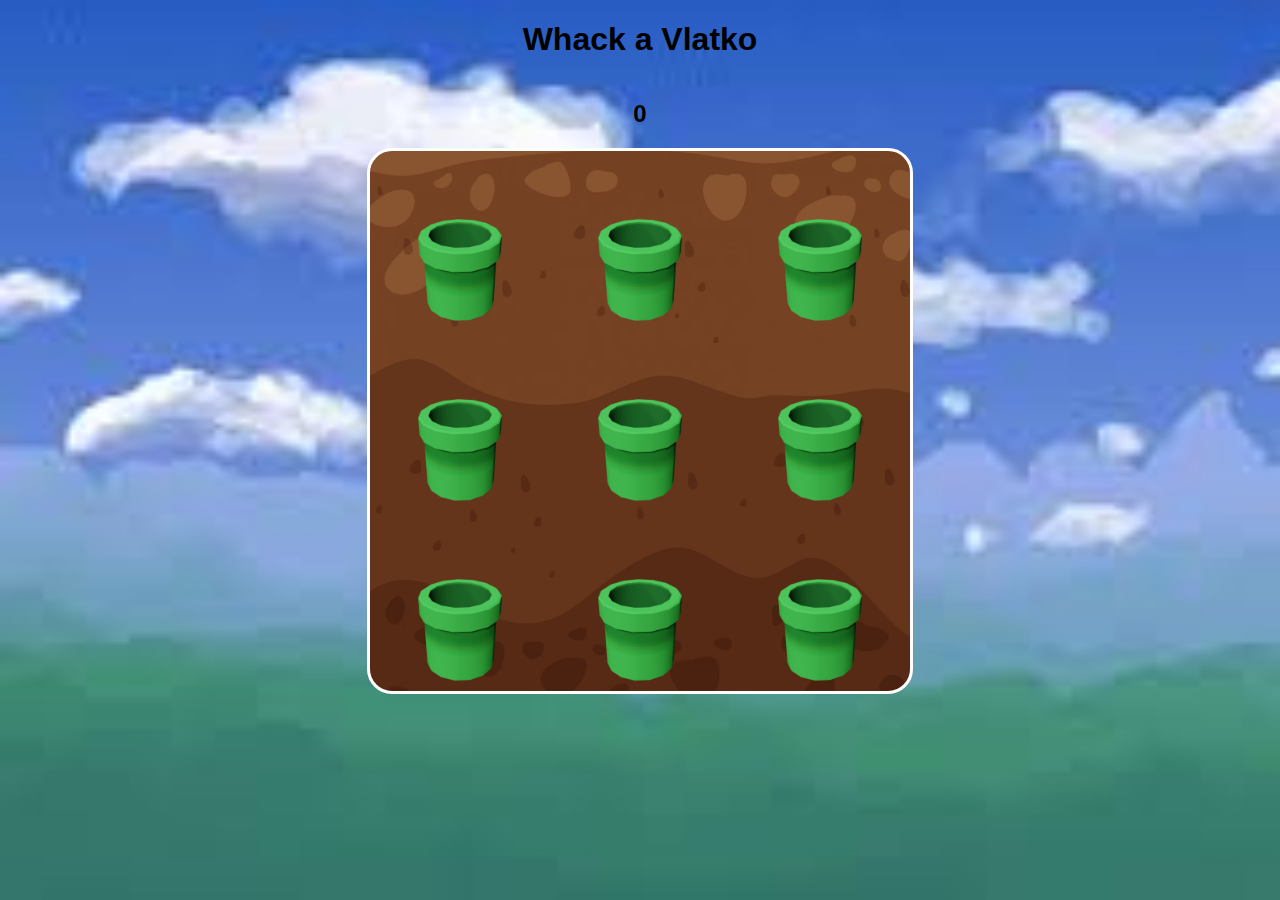
<file: secreet.html>
<!DOCTYPE html>
<html lang="en">
<head>
    <meta charset="UTF-8">
    <meta name = "viewport" content="width=device-width , initial-scale = 1.0">
    <title>Secret minigame</title>
    <link rel="stylesheet" href="Domasna.css">
    <script src="whack%20a%20vlatko.js"></script>
</head>
<body id="minigame">
    <h1>Whack a Vlatko</h1>
    <h2 id="score">0</h2>
    <div id="board"></div>
</body>
</html>
</file>
<file: Domasna.css>
body{
    font-family: "Roboto Slab", "ff-tisa-web-pro", "Georgia", Arial, sans-serif;
    background: white;
    min-height: 100vh;
    margin: 0 0 0 0;
    display: flex;
    flex-direction: column;
}
header{
    position: fixed;
    display: flex;
    justify-content: space-between;
    align-items: center;
    background: rgba(7,2,5,255);
    height: 100px;
    width: 100%;
}
header span{
    color: white;
    font-size: 45px;
}
#logo{
    display: flex;
    height: 100px;
    width: 100px;
}
.headlinks{
    display: flex;
    margin-right: 50px;
    color: white;
    text-decoration: none;
    font-weight: bold;
    font-size: 18px;
}
article{
    display: flex;
    flex-direction: row;
    flex-grow: 1;
    width: 100%;
    justify-content: center;
    align-items: center;
    background: url("images/images.jpeg") no-repeat;
    background-size: cover;
}
#about{
    display: flex;
    flex-direction: row;
    flex-wrap: wrap;
    justify-content: space-evenly;
    align-content: center;
    margin-bottom: 50px;
    margin-top: 150px;
    width: 80%;
    height: 600px;
    border: 2px solid rgba(7,2,5,255);
    border-radius: 30px;
    color: #5d4fbd;
    background: rgba(7,2,5,255);
}
article p {
    display: flex;
    padding-top: 50px;
    width: 50%;
    text-align: center;
    font-size: 30px;
}
article img{
    display: flex;
    height: 400px;
    width: 400px;
    border-radius: 500px;
    border: solid white;
}

footer{
    display: flex;
    justify-content: space-between;
    align-items: center;
    background: rgba(7,2,5,255);
    height: 100px;
    width: 100%;
}
footer span{
    padding-left: 100px;
    color: white;
    font-weight: bold;
    font-size: 18px;
}
#prof{
    display: flex;
    flex-direction: row;
    justify-content: space-evenly;
    text-align: center;
    width: 80%;
    padding-top: 100px;
    padding-bottom: 100px;
    margin-bottom: 50px;
    margin-top: 150px;
    height: fit-content;
    border: 2px solid rgba(7,2,5,255);
    border-radius: 30px;
    color: #5d4fbd;
    background: rgba(7,2,5,255);
}
#prof div{
    width: 40%;
}

div span{
    margin-top: 20px;
}
.sliki{
    height: 100px;
    width: 100px;
    border: solid #5d4fbd;
    margin: 20px auto 20px auto;

}
.naslovi{
    font-size: 60px;
}

#personal{
    display: flex;
    flex-direction: column;
    justify-content: space-evenly;
    align-items: center;
    text-align: center;
    margin-top : 150px;
    margin-bottom: 50px;
    width: 80%;
    height: fit-content;
    border: 2px solid rgba(7,2,5,255);
    border-radius: 30px;
    color: #5d4fbd;
    background: rgba(7,2,5,255);
}
.sports{
    display: flex;
    justify-content: space-between;
    align-items: center;
    padding: 50px;
    margin-left: 100px;
    margin-right: 200px;
}
.sports img{
    height: 300px;
    width: 300px;
}
#contact{
    display: flex;
    flex-direction: row;
    justify-content: center;
    align-items: center;
    width: 80%;
    margin-top: 100px;
    padding-top: 100px;
    padding-bottom: 100px;
    height: fit-content;
    border: 2px solid rgba(7,2,5,255);
    border-radius: 30px;
    color: #5d4fbd;
    background: rgba(7,2,5,255);
}
form{
    width: 90%;
}
.input{
    margin-bottom: 30px;
    position: relative;
}
input,textarea{
    width: 100%;
    padding: 10px;
    outline: 0;
    border: 1px solid white;
    color:white;
    background: transparent;
    font-size: 15px;
}
input:focus~label,input:valid~label,textarea:focus~label,textarea:valid~label{
    top: -35px;
    font-size: 14px;
}
label{
    height: 100%;
    position: absolute;
    left: 0;
    top:0;
    padding: 10px;
    color: white;
    cursor: text;
    transition: 0.2s;
}
button{
    padding: 10px;
    color:white;
    outline:none;
    background: transparent;
    border: 1px solid white;
    cursor: pointer;
}
.row{
    display: flex;
    align-items: center;
    justify-content: space-between;
}
.row .input{
    flex-basis: 48%;
}

#minigame{
    text-align: center;
    background: url("images/Untitled.jpeg") no-repeat;
    background-size: cover;
}
#board{
    width: 540px;
    height: 540px;
    margin: 0 auto;
    display: flex;
    flex-wrap: wrap;
    background: url("images/zemja.png");
    background-size: cover;
    border: 3px solid white;
    border-radius: 25px;
}
#board div{
    width:180px;
    height: 180px;
    background: url("images/cevka.png");
    background-size: cover;
}
#board div img{
    width: 100px;
    height: 100px;
    user-select: none;
    -moz-user-select: none;
    -webkit-user-drag: none;
    -webkit-user-select: none;
    -ms-user-select: none;
}
</file>
